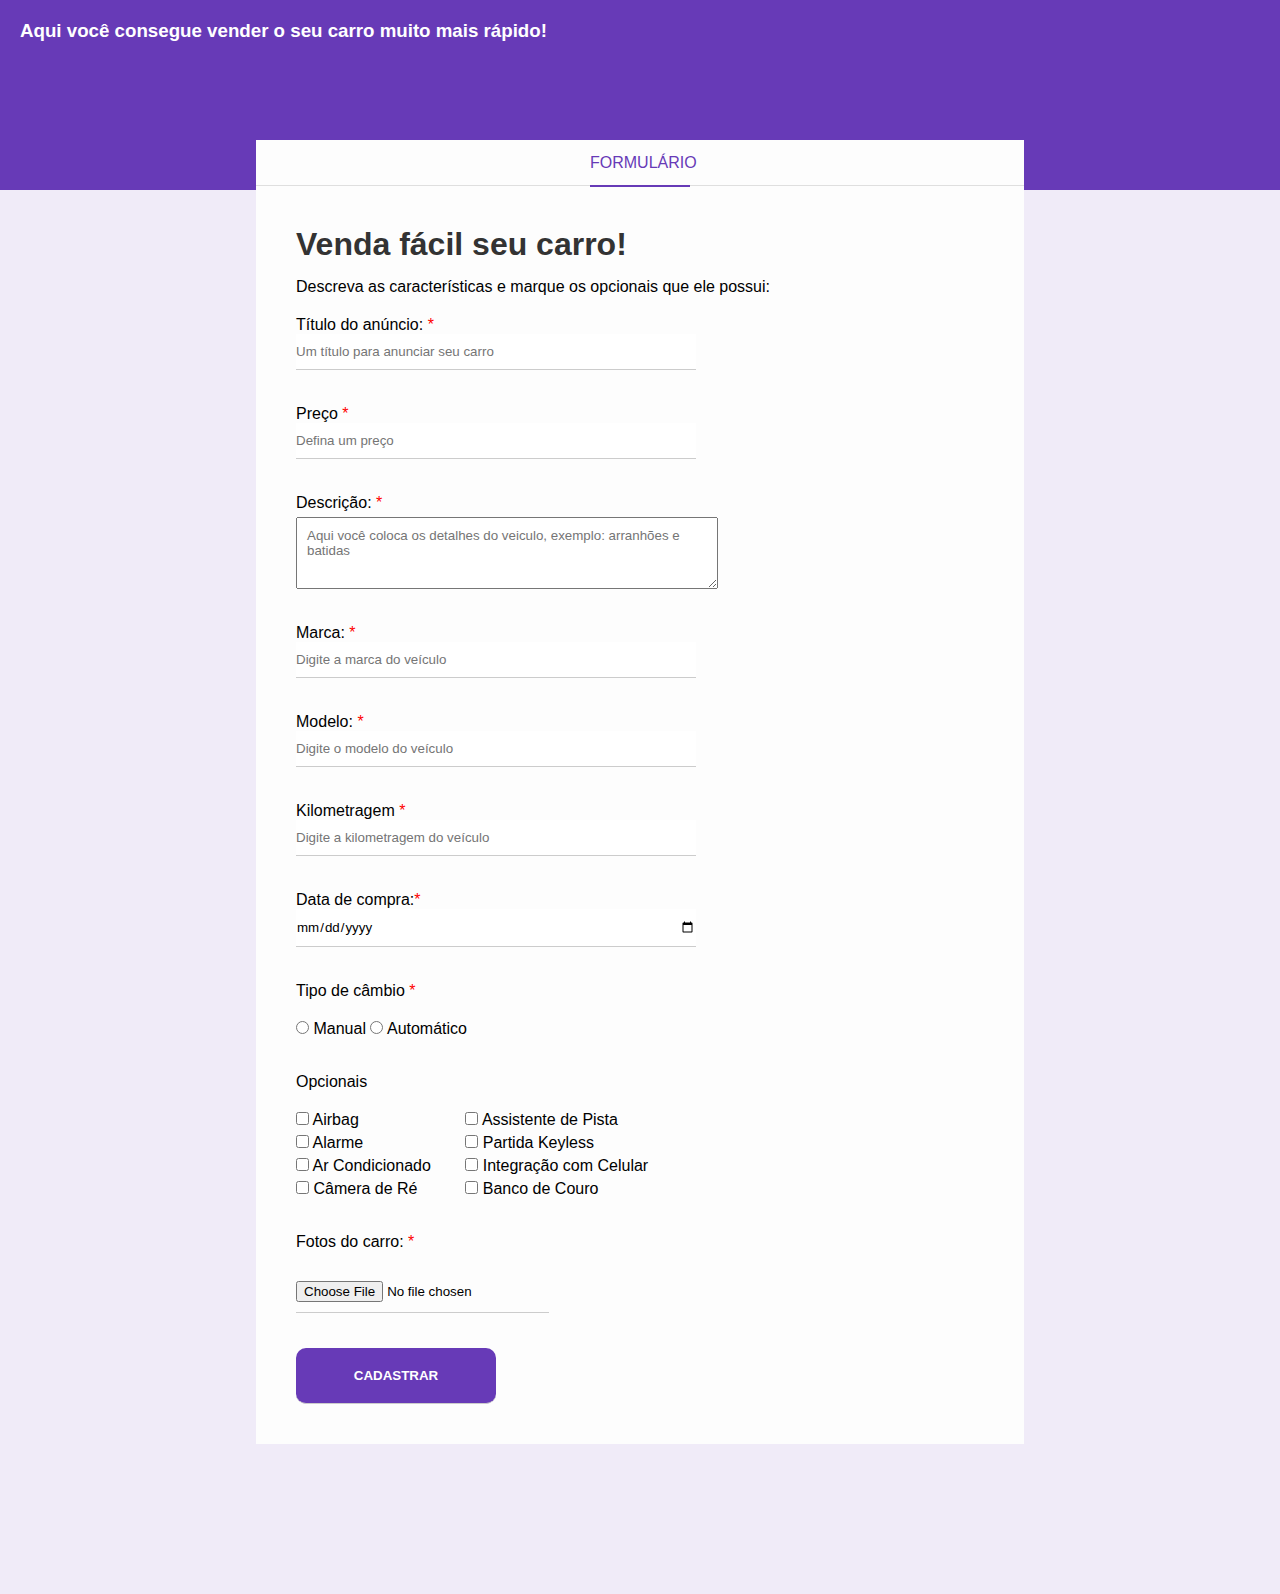
<file: index.html>
<!DOCTYPE html>
<html lang="en">
    <head>
        <meta charset="UTF-8">
        <meta name="viewport" content="width=device-width, initial-scale=1.0">
        <title>Venda seu carro</title>
        <link rel="stylesheet" href="css/styles.css">
    </head>
    <body>
        <div class="container"></div>
            <div class="header">
                <h3>Aqui você consegue vender o seu carro muito mais rápido!</h3>
            </div>
            <div class="form-container">
                <div class="form-header">
                    <p>Formulário</p>
                 </div>
                 <div class="form-body">
                    <h1 class="form-title">Venda fácil seu carro!</h1>  
                    <p>Descreva as características e marque os opcionais que ele possui: </p> 
                    <form>
                        <div class="box-input">
                            <label for="title">Título do anúncio: <span id="span">*</span></label>
                            <input type="text" name="title" id="title" class="block" placeholder="Um título para anunciar seu carro" minlength="1" maxlength="40" required>
                        </div>
                        <div class="box-input">
                            <label for="price">Preço <span id="span">*</span></label>
                            <input type="number" name="price" id="price" class="block" placeholder="Defina um preço" required>
                        </div>
                        <div class="box-input">
                            <label for="description">Descrição: <span id="span">*</span></label>
                            <textarea name="description" id="description" cols="30" rows="10" class="block" placeholder="Aqui você coloca os detalhes do veiculo, exemplo: arranhões e batidas" required></textarea>
                        </div>
                        <div class="box-input">
                            <label for="brand">Marca: <span id="span">*</span></label>
                        <input type="text" name="marca" id="marca" class="block" placeholder="Digite a marca do veículo" required>
                        </div>
                        <div class="box-input">
                            <label for="model">Modelo: <span id="span">*</span></label>
                            <input type="text" name="model" id="model" class="block" placeholder="Digite o modelo do veículo" required>
                        </div>
                        <div class="box-input">
                            <label for="km">Kilometragem <span id="span">*</span></label>
                            <input type="number" name="km" id="km" class="block" placeholder="Digite a kilometragem do veículo" required>
                        </div>    
                        <div class="box-input">
                            <label for="data">Data de compra:<span id="span">*</span></label>
                            <input type="date" name="data" id="data" class="block" required>
                        </div>
                        <div class="box-input">
                            <p>Tipo de câmbio <span id="span">*</span></p>
                            <input type="radio" id="manual" name="manual_auto">
                            <label for="manual">Manual</label>
                            <input type="radio" id="auto" name="manual_auto">
                            <label for="auto">Automático</label>
                        </div>      
                        <div class="optional-box">
                            <p>Opcionais</p>
                            <ul class="optional-list">
                              <li>
                                <input type="checkbox" name="optional[]" id="airbag" value="airbag">
                                <label for="airbag">Airbag</label>
                              </li>
                              <li>
                                <input
                                  type="checkbox"
                                  id="alarm"
                                  name="optional[]"
                                  value="alarm"
                                />
                                <label for="alarm">Alarme</label>
                              </li>
                              <li>
                                <input type="checkbox" id="ac" name="optional[]" value="ac" />
                                <label for="ac">Ar Condicionado</label>
                              </li>
                              <li>
                                <input
                                  type="checkbox"
                                  id="reverse_camera"
                                  name="optional[]"
                                  value="reverse_camera"
                                />
                                <label for="reverse_camera">Câmera de Ré</label>
                              </li>
                            </ul>
                          </div>                        

                        <div class="optional-box">
                            <ul class="optional-list">
                              <li>
                                <input
                                  type="checkbox"
                                  id="lane_assist"
                                  name="optional[]"
                                  value="lane_assist"
                                />
                                <label for="lane_assist">Assistente de Pista</label>
                              </li>
                              <li>
                                <input
                                  type="checkbox"
                                  id="keyless"
                                  name="optional[]"
                                  value="keyless"
                                />
                                <label for="keyless">Partida Keyless</label>
                              </li>
                              <li>
                                <input
                                  type="checkbox"
                                  id="smartphone"
                                  name="optional[]"
                                  value="smartphone"
                                />
                                <label for="smartphone">Integração com Celular</label>
                              </li>
                              <li>
                                <input
                                  type="checkbox"
                                  id="leather_seat"
                                  name="optional[]"
                                  value="leather_seat"
                                />
                                <label for="leather_seat">Banco de Couro</label>
                              </li>
                            </ul>
                          </div>
                        <div class="box-input">
                            <p>Fotos do carro: <span id="span">*</span></p>
                            <input type="file" name="arquivo" id="arquivo">
                        </div>
                            <input type="submit" name="enviar" id="enviar" value="Cadastrar" class="btn-submit">
                    </form>
                </div>  
            </div>  
        </div>
    </body>
</html>
</file>
<file: css/styles.css>
* {
    font-family:Arial, Helvetica, sans-serif;
    margin:0px;
    padding: 0px;
}

body {
    background-color: #f0ebf8;
    margin-bottom: 100px;
}

h1,
h2,
h3,
h4,
h5 {
    color: #333;
}

.header {
    height:150px;
    padding: 20px;
    background-color: #673ab7;
}

.header h3 {
    color: #fff;
}

input {
    border: none;
    border-bottom: 1px solid #ccc;
    padding: 10px 0px;
}

input[type="date"],
input[type="number"],
input[type="text"],
input[type="brand"] {
  width: 400px  ;
}

textarea {
    width:400px;
    height:50px;
    padding:10px;
    margin-top: 5px;
}

.form-container {
    background-color: #fdfdfd;
    width: 60%;
    margin: 0 auto;
    position:relative;
    top: -50px;
}

.form-header {
    border-bottom: 1px solid #dfdfdf;
    height: 45px;
}

.form-header p {
    color: #673ab7;
    border-bottom: 2px solid #673ab7;
    width: 100px;
    text-align: center;
    margin: 0 auto;
    text-transform: uppercase;
    height: 45px;
    line-height: 45px;
}

.form-body {
    padding: 40px;
}

.form-title {
    margin-bottom: 15px;
  }

.form-body p {
    margin-bottom: 20px;
}

#span {
    color: red;
}

.box-input {
    margin-bottom: 35px;
}

.block {
    display: block;
}

.optional-box {
    display:inline-block ;
    margin: 0 30px 30px 0;
}

.optional-list li {
    list-style: none;
    padding-bottom: 5px;
}

.btn-submit {
    color: #fff;
    background-color: #673ab7;
    text-transform: uppercase;
    width: 200px;
    padding: 20px 0;
    font-weight: bold;
    border-radius: 10px;
}
</file>
